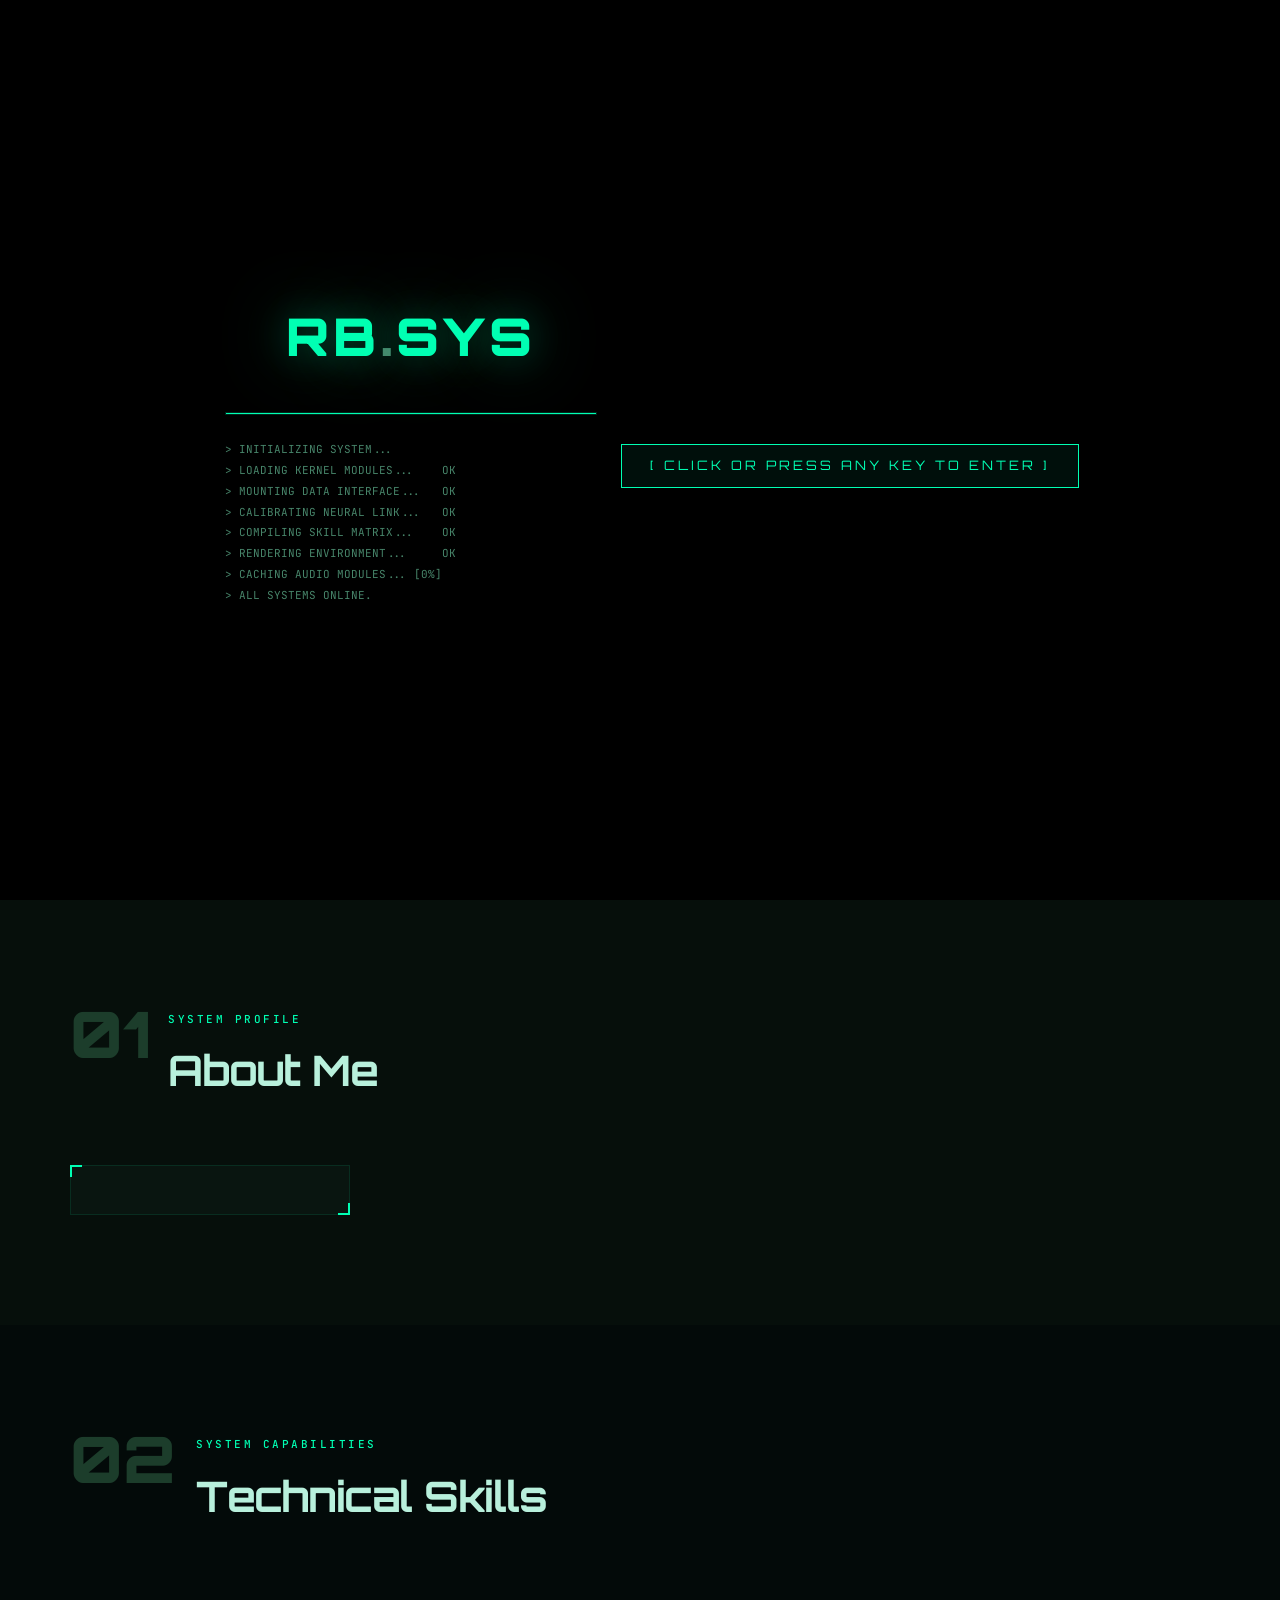
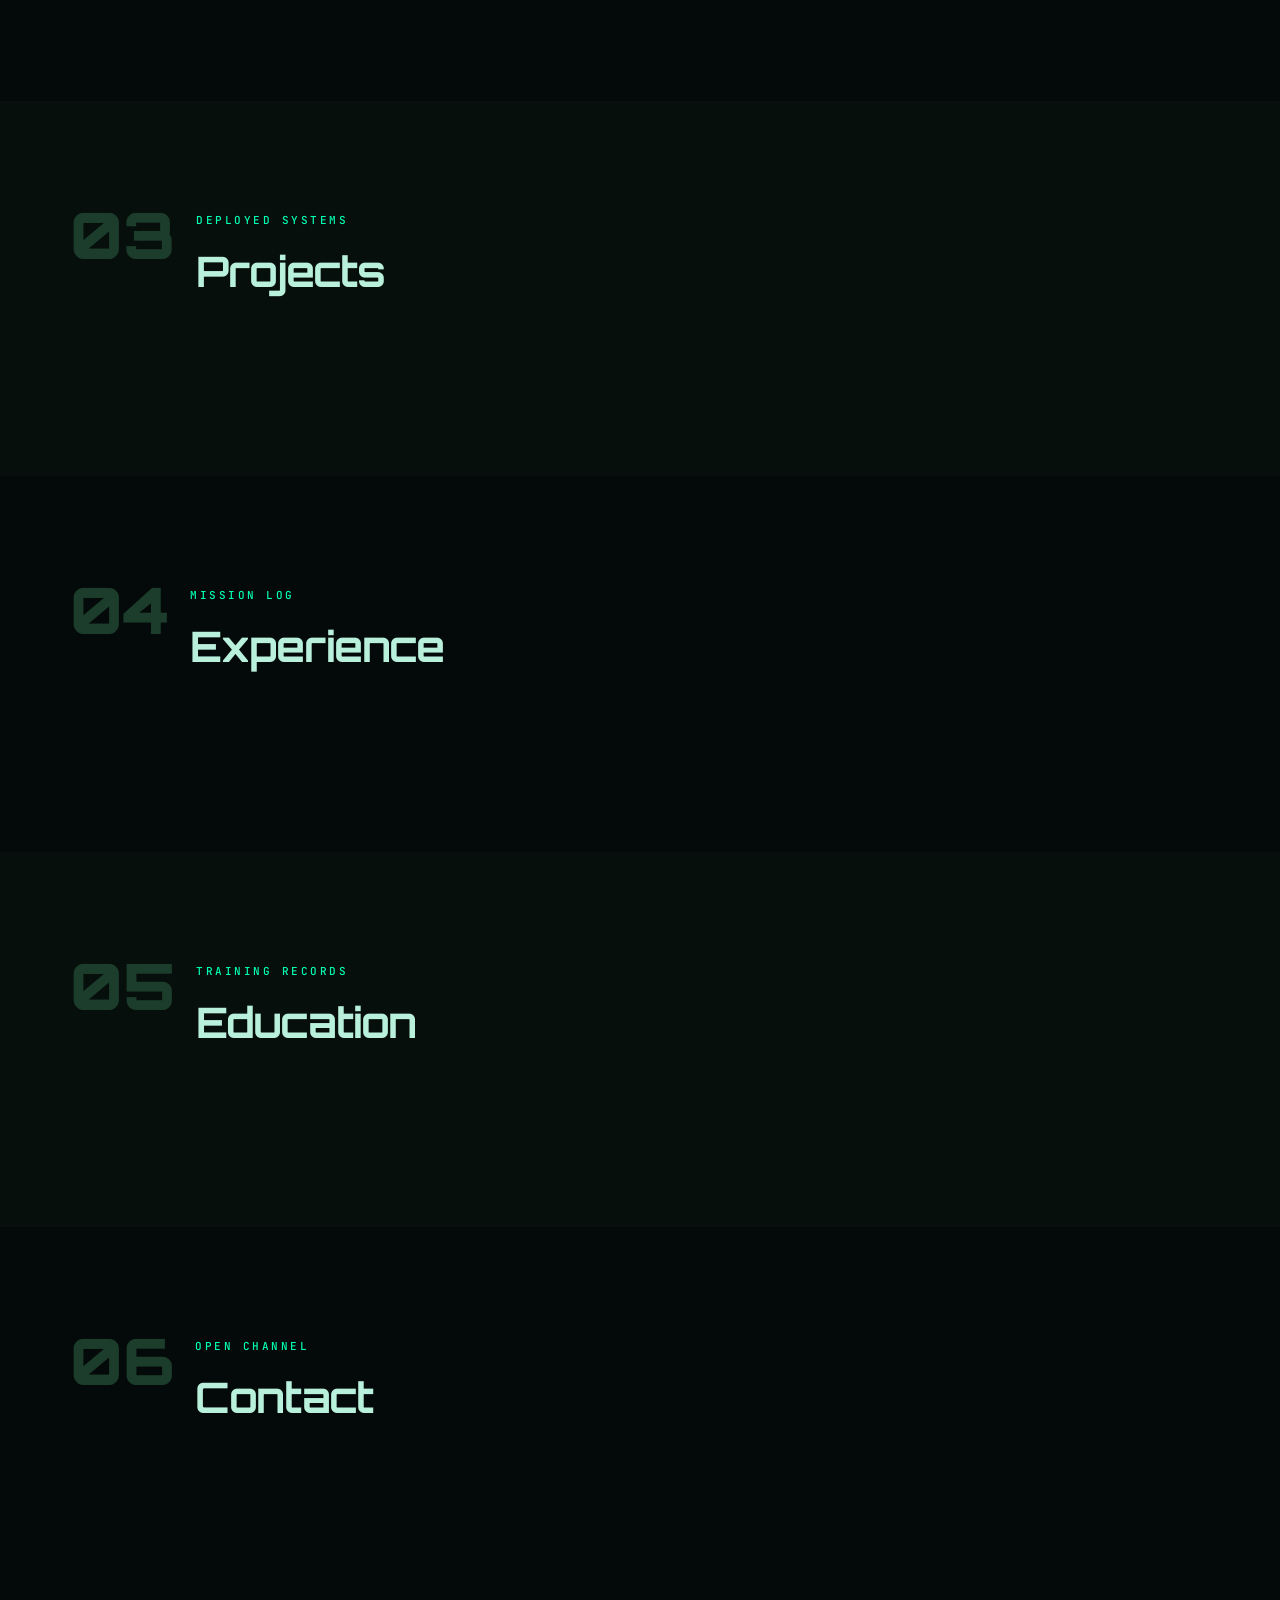
<file: index.html>
<!DOCTYPE html>
<html lang="en">
<head>
  <meta charset="UTF-8" />
    <meta name="viewport" content="width=device-width, initial-scale=1.0" />
      <meta name="description" content="Rachit Bhatt — Software Developer · Toronto, ON" />
        <title>Rachit Bhatt // SYS</title>

          <link rel="preconnect" href="https://fonts.googleapis.com" />
            <link rel="preconnect" href="https://fonts.gstatic.com" crossorigin />
              <link href="https://fonts.googleapis.com/css2?family=Orbitron:wght@400;600;700;900&family=Outfit:wght@300;400;500;600&family=JetBrains+Mono:wght@300;400;500&display=swap" rel="stylesheet" />
                <link rel="stylesheet" href="style.css" />
                </head>
                <body>

                  <!-- ═══ BOOT OVERLAY ════════════════════════════════ -->
                    <div id="boot">
                        <div class="boot-box">
                              <div class="boot-logo">RB<span>.</span>SYS</div>
                                    <div class="boot-bar-wrap"><div id="boot-bar"></div></div>
                                          <pre id="boot-log"></pre>
                                              </div>
                                                </div>

                                                  <!-- ═══ PARTICLE CANVAS ════════════════════════════ -->
                                                    <canvas id="canvas"></canvas>

                                                      <!-- ═══ NAV ════════════════════════════════════════ -->
                                                        <nav id="nav">
                                                            <div class="nav-inner">
                                                                  <a class="nav-brand" href="#hero">[ <span id="nav-name"></span> ]</a>
                                                                        <div class="nav-coord">LAT:43.65°N &nbsp;·&nbsp; LON:79.38°W</div>
                                                                              <ul id="nav-links" class="nav-links"></ul>
                                                                                    <button id="burger" class="burger" aria-label="Toggle menu">
                                                                                            <span></span><span></span><span></span>
                                                                                                  </button>
                                                                                                      </div>
                                                                                                          <div id="mobile-nav" class="mobile-nav"></div>
                                                                                                            </nav>

                                                                                                              <!-- ═══ HERO ════════════════════════════════════════ -->
                                                                                                                <section id="hero">
                                                                                                                    <div class="hero-inner">
                                                                                                                          <div id="hero-badge"  class="hero-badge"></div>
                                                                                                                                <div class="glitch-wrap">
                                                                                                                                        <h1 id="hero-name"   class="hero-name"></h1>
                                                                                                                                                <h1 id="hero-glitch" class="hero-name hero-name--glitch" aria-hidden="true"></h1>
                                                                                                                                                      </div>
                                                                                                                                                            <p  id="hero-title"  class="hero-title"></p>
                                                                                                                                                                  <div id="hero-tags"  class="hero-tags"></div>
                                                                                                                                                                        <div id="hero-ctas"  class="hero-ctas"></div>
                                                                                                                                                                              <div id="hero-stats" class="hero-stats"></div>
                                                                                                                                                                                  </div>
                                                                                                                                                                                      <div class="scanline-sweep"></div>
                                                                                                                                                                                        </section>

                                                                                                                                                                                          <!-- ═══ ABOUT ═══════════════════════════════════════ -->
                                                                                                                                                                                            <section id="about" class="section-alt">
                                                                                                                                                                                                <div class="inner">
                                                                                                                                                                                                      <header class="sec-head">
                                                                                                                                                                                                              <span class="sec-num">01</span>
                                                                                                                                                                                                                      <div>
                                                                                                                                                                                                                                <p class="sec-eyebrow">SYSTEM PROFILE</p>
                                                                                                                                                                                                                                          <h2 class="sec-title">About Me</h2>
                                                                                                                                                                                                                                                  </div>
                                                                                                                                                                                                                                                        </header>
                                                                                                                                                                                                                                                              <div class="about-grid">
                                                                                                                                                                                                                                                                      <div id="about-card" class="about-card"></div>
                                                                                                                                                                                                                                                                              <div id="about-text" class="about-text"></div>
                                                                                                                                                                                                                                                                                    </div>
                                                                                                                                                                                                                                                                                        </div>
                                                                                                                                                                                                                                                                                          </section>

                                                                                                                                                                                                                                                                                            <!-- ═══ SKILLS ══════════════════════════════════════ -->
                                                                                                                                                                                                                                                                                              <section id="skills">
                                                                                                                                                                                                                                                                                                  <div class="inner">
                                                                                                                                                                                                                                                                                                        <header class="sec-head">
                                                                                                                                                                                                                                                                                                                <span class="sec-num">02</span>
                                                                                                                                                                                                                                                                                                                        <div>
                                                                                                                                                                                                                                                                                                                                  <p class="sec-eyebrow">SYSTEM CAPABILITIES</p>
                                                                                                                                                                                                                                                                                                                                            <h2 class="sec-title">Technical Skills</h2>
                                                                                                                                                                                                                                                                                                                                                    </div>
                                                                                                                                                                                                                                                                                                                                                          </header>
                                                                                                                                                                                                                                                                                                                                                                <div id="skills-grid" class="skills-grid"></div>
                                                                                                                                                                                                                                                                                                                                                                    </div>
                                                                                                                                                                                                                                                                                                                                                                      </section>

                                                                                                                                                                                                                                                                                                                                                                        <!-- ═══ PROJECTS ════════════════════════════════════ -->
                                                                                                                                                                                                                                                                                                                                                                          <section id="projects" class="section-alt">
                                                                                                                                                                                                                                                                                                                                                                              <div class="inner">
                                                                                                                                                                                                                                                                                                                                                                                    <header class="sec-head">
                                                                                                                                                                                                                                                                                                                                                                                            <span class="sec-num">03</span>
                                                                                                                                                                                                                                                                                                                                                                                                    <div>
                                                                                                                                                                                                                                                                                                                                                                                                              <p class="sec-eyebrow">DEPLOYED SYSTEMS</p>
                                                                                                                                                                                                                                                                                                                                                                                                                        <h2 class="sec-title">Projects</h2>
                                                                                                                                                                                                                                                                                                                                                                                                                                </div>
                                                                                                                                                                                                                                                                                                                                                                                                                                      </header>
                                                                                                                                                                                                                                                                                                                                                                                                                                            <div id="projects-grid" class="projects-grid"></div>
                                                                                                                                                                                                                                                                                                                                                                                                                                                </div>
                                                                                                                                                                                                                                                                                                                                                                                                                                                  </section>

                                                                                                                                                                                                                                                                                                                                                                                                                                                    <!-- ═══ EXPERIENCE ══════════════════════════════════ -->
                                                                                                                                                                                                                                                                                                                                                                                                                                                      <section id="experience">
                                                                                                                                                                                                                                                                                                                                                                                                                                                          <div class="inner">
                                                                                                                                                                                                                                                                                                                                                                                                                                                                <header class="sec-head">
                                                                                                                                                                                                                                                                                                                                                                                                                                                                        <span class="sec-num">04</span>
                                                                                                                                                                                                                                                                                                                                                                                                                                                                                <div>
                                                                                                                                                                                                                                                                                                                                                                                                                                                                                          <p class="sec-eyebrow">MISSION LOG</p>
                                                                                                                                                                                                                                                                                                                                                                                                                                                                                                    <h2 class="sec-title">Experience</h2>
                                                                                                                                                                                                                                                                                                                                                                                                                                                                                                            </div>
                                                                                                                                                                                                                                                                                                                                                                                                                                                                                                                  </header>
                                                                                                                                                                                                                                                                                                                                                                                                                                                                                                                        <div id="timeline" class="timeline"></div>
                                                                                                                                                                                                                                                                                                                                                                                                                                                                                                                            </div>
                                                                                                                                                                                                                                                                                                                                                                                                                                                                                                                              </section>

                                                                                                                                                                                                                                                                                                                                                                                                                                                                                                                                <!-- ═══ EDUCATION ═══════════════════════════════════ -->
                                                                                                                                                                                                                                                                                                                                                                                                                                                                                                                                  <section id="education" class="section-alt">
                                                                                                                                                                                                                                                                                                                                                                                                                                                                                                                                      <div class="inner">
                                                                                                                                                                                                                                                                                                                                                                                                                                                                                                                                            <header class="sec-head">
                                                                                                                                                                                                                                                                                                                                                                                                                                                                                                                                                    <span class="sec-num">05</span>
                                                                                                                                                                                                                                                                                                                                                                                                                                                                                                                                                            <div>
                                                                                                                                                                                                                                                                                                                                                                                                                                                                                                                                                                      <p class="sec-eyebrow">TRAINING RECORDS</p>
                                                                                                                                                                                                                                                                                                                                                                                                                                                                                                                                                                                <h2 class="sec-title">Education</h2>
                                                                                                                                                                                                                                                                                                                                                                                                                                                                                                                                                                                        </div>
                                                                                                                                                                                                                                                                                                                                                                                                                                                                                                                                                                                              </header>
                                                                                                                                                                                                                                                                                                                                                                                                                                                                                                                                                                                                    <div id="edu-list" class="edu-list"></div>
                                                                                                                                                                                                                                                                                                                                                                                                                                                                                                                                                                                                        </div>
                                                                                                                                                                                                                                                                                                                                                                                                                                                                                                                                                                                                          </section>

                                                                                                                                                                                                                                                                                                                                                                                                                                                                                                                                                                                                            <!-- ═══ CONTACT ═════════════════════════════════════ -->
                                                                                                                                                                                                                                                                                                                                                                                                                                                                                                                                                                                                              <section id="contact">
                                                                                                                                                                                                                                                                                                                                                                                                                                                                                                                                                                                                                  <div class="inner">
                                                                                                                                                                                                                                                                                                                                                                                                                                                                                                                                                                                                                        <header class="sec-head">
                                                                                                                                                                                                                                                                                                                                                                                                                                                                                                                                                                                                                                <span class="sec-num">06</span>
                                                                                                                                                                                                                                                                                                                                                                                                                                                                                                                                                                                                                                        <div>
                                                                                                                                                                                                                                                                                                                                                                                                                                                                                                                                                                                                                                                  <p class="sec-eyebrow">OPEN CHANNEL</p>
                                                                                                                                                                                                                                                                                                                                                                                                                                                                                                                                                                                                                                                            <h2 class="sec-title">Contact</h2>
                                                                                                                                                                                                                                                                                                                                                                                                                                                                                                                                                                                                                                                                    </div>
                                                                                                                                                                                                                                                                                                                                                                                                                                                                                                                                                                                                                                                                          </header>
                                                                                                                                                                                                                                                                                                                                                                                                                                                                                                                                                                                                                                                                                <div id="contact-body" class="contact-body"></div>
                                                                                                                                                                                                                                                                                                                                                                                                                                                                                                                                                                                                                                                                                    </div>
                                                                                                                                                                                                                                                                                                                                                                                                                                                                                                                                                                                                                                                                                      </section>

                                                                                                                                                                                                                                                                                                                                                                                                                                                                                                                                                                                                                                                                                        <!-- ═══ FOOTER ══════════════════════════════════════ -->
                                                                                                                                                                                                                                                                                                                                                                                                                                                                                                                                                                                                                                                                                          <footer id="footer"></footer>

                                                                                                                                                                                                                                                                                                                                                                                                                                                                                                                                                                                                                                                                                            <script src="app.js"></script>
                                                                                                                                                                                                                                                                                                                                                                                                                                                                                                                                                                                                                                                                                            <script src="data.js"></script>
                                                                                                                                                                                                                                                                                                                                                                                                                                                                                                                                                                                                                                                                                            </body>
                                                                                                                                                                                                                                                                                                                                                                                                                                                                                                                                                                                                                                                                                            </html>
</file>
<file: style.css>
/* ═══════════════════════════════════════════════════════
   RACHIT BHATT · Portfolio
      style.css — Sci-Fi UI System v2.0
         ═══════════════════════════════════════════════════════ */

         /* ── Reset ───────────────────────────────────────────── */
         *, *::before, *::after { box-sizing: border-box; margin: 0; padding: 0; }
         html { scroll-behavior: smooth; }
         img, canvas { display: block; }

         /* ── Design Tokens ───────────────────────────────────── */
         :root {
           --bg:       #030A09;
             --bg-alt:   #060F0B;
               --bg-card:  #091510;

                 --neon:     #00FFB3;
                   --neon-lo:  rgba(0, 255, 179, 0.06);
                     --neon-mid: rgba(0, 255, 179, 0.15);
                       --neon-hi:  rgba(0, 255, 179, 0.38);
                         --neon-glow:rgba(0, 255, 179, 0.30);

                           --purple:   #7B2FFF;
                             --red:      #FF3A6E;

                               --txt:      #B8F0DC;
                                 --txt2:     #47856A;
                                   --txt3:     #1C3D2B;

                                     --border:   rgba(0, 255, 179, 0.10);
                                       --border-h: rgba(0, 255, 179, 0.40);

                                         --mono:  'JetBrains Mono', 'Courier New', monospace;
                                           --body:  'Outfit', system-ui, sans-serif;
                                             --disp:  'Orbitron', 'Courier New', monospace;

                                               --max: 1140px;
                                                 --r:   2px;
                                                 }

                                                 /* ── Base ────────────────────────────────────────────── */
                                                 body {
                                                   background: var(--bg);
                                                     color: var(--txt);
                                                       font-family: var(--body);
                                                         font-size: 16px;
                                                           line-height: 1.65;
                                                             overflow-x: hidden;
                                                               -webkit-font-smoothing: antialiased;
                                                               }

                                                               ::selection { background: var(--neon); color: #030A09; }
                                                               a { color: inherit; text-decoration: none; }

                                                               /* ── Scanlines ───────────────────────────────────────── */
                                                               body::before {
                                                                 content: '';
                                                                   position: fixed; inset: 0; z-index: 9000; pointer-events: none;
                                                                     background: repeating-linear-gradient(
                                                                         to bottom,
                                                                             transparent 0, transparent 3px,
                                                                                 rgba(0, 0, 0, 0.06) 3px, rgba(0, 0, 0, 0.06) 4px
                                                                                   );
                                                                                   }

                                                                                   /* ── Grid bg ─────────────────────────────────────────── */
                                                                                   body::after {
                                                                                     content: '';
                                                                                       position: fixed; inset: 0; z-index: 0; pointer-events: none;
                                                                                         background-image:
                                                                                             linear-gradient(rgba(0,255,179,0.025) 1px, transparent 1px),
                                                                                                 linear-gradient(90deg, rgba(0,255,179,0.025) 1px, transparent 1px);
                                                                                                   background-size: 50px 50px;
                                                                                                   }

                                                                                                   /* ═══════════════════════════════════════════════════════
                                                                                                      BOOT SCREEN
                                                                                                         ═══════════════════════════════════════════════════════ */
                                                                                                         #boot {
                                                                                                           position: fixed; inset: 0; z-index: 9999;
                                                                                                             background: #000;
                                                                                                               display: flex; align-items: center; justify-content: center;
                                                                                                                 transition: opacity .5s ease, visibility .5s;
                                                                                                                 }
                                                                                                                 #boot.done { opacity: 0; visibility: hidden; pointer-events: none; }

                                                                                                                 .boot-box { width: 420px; padding: 0 24px; text-align: center; }

                                                                                                                 .boot-logo {
                                                                                                                   font-family: var(--disp);
                                                                                                                     font-size: 52px; font-weight: 900; letter-spacing: 4px;
                                                                                                                       color: var(--neon);
                                                                                                                         text-shadow: 0 0 40px var(--neon-glow), 0 0 80px var(--neon-glow);
                                                                                                                           margin-bottom: 32px;
                                                                                                                             animation: flicker 4s ease-in-out infinite;
                                                                                                                             }
                                                                                                                             .boot-logo span { color: var(--txt2); }

                                                                                                                             .boot-bar-wrap {
                                                                                                                               height: 3px;
                                                                                                                                 background: var(--neon-lo); border: 1px solid var(--border);
                                                                                                                                   margin-bottom: 24px; overflow: hidden;
                                                                                                                                   }
                                                                                                                                   #boot-bar {
                                                                                                                                     height: 100%; width: 0;
                                                                                                                                       background: var(--neon);
                                                                                                                                         box-shadow: 0 0 10px var(--neon-glow);
                                                                                                                                           transition: width .08s linear;
                                                                                                                                           }

                                                                                                                                           #boot-log {
                                                                                                                                             font-family: var(--mono);
                                                                                                                                               font-size: 11px; color: var(--txt2);
                                                                                                                                                 text-align: left; line-height: 1.9; min-height: 110px;
                                                                                                                                                   white-space: pre-wrap;
                                                                                                                                                   }

                                                                                                                                                   /* ═══════════════════════════════════════════════════════
                                                                                                                                                      CANVAS
                                                                                                                                                         ═══════════════════════════════════════════════════════ */
                                                                                                                                                         #canvas {
                                                                                                                                                           position: fixed; inset: 0; z-index: 1; pointer-events: none;
                                                                                                                                                           }

                                                                                                                                                           /* ═══════════════════════════════════════════════════════
                                                                                                                                                              NAV
                                                                                                                                                                 ═══════════════════════════════════════════════════════ */
                                                                                                                                                                 #nav {
                                                                                                                                                                   position: fixed; top: 0; left: 0; right: 0; z-index: 500;
                                                                                                                                                                     transition: background .3s, border-color .3s;
                                                                                                                                                                     }
                                                                                                                                                                     #nav.scrolled {
                                                                                                                                                                       background: rgba(3,10,9,.93);
                                                                                                                                                                         backdrop-filter: blur(14px);
                                                                                                                                                                           border-bottom: 1px solid var(--border);
                                                                                                                                                                           }

                                                                                                                                                                           .nav-inner {
                                                                                                                                                                             max-width: var(--max); margin: 0 auto; padding: 18px 48px;
                                                                                                                                                                               display: flex; align-items: center; gap: 20px;
                                                                                                                                                                               }

                                                                                                                                                                               .nav-brand {
                                                                                                                                                                                 font-family: var(--disp);
                                                                                                                                                                                   font-size: 16px; font-weight: 700; letter-spacing: 2px;
                                                                                                                                                                                     color: var(--neon); white-space: nowrap;
                                                                                                                                                                                       transition: text-shadow .2s;
                                                                                                                                                                                       }
                                                                                                                                                                                       .nav-brand:hover { text-shadow: 0 0 20px var(--neon-glow); }

                                                                                                                                                                                       .nav-coord {
                                                                                                                                                                                         font-family: var(--mono);
                                                                                                                                                                                           font-size: 10px; color: var(--txt3); letter-spacing: .4px;
                                                                                                                                                                                             margin-right: auto;
                                                                                                                                                                                             }

                                                                                                                                                                                             .nav-links { list-style: none; display: flex; gap: 4px; }
                                                                                                                                                                                             .nav-links a {
                                                                                                                                                                                               font-family: var(--mono);
                                                                                                                                                                                                 font-size: 11px; letter-spacing: 1.5px; text-transform: uppercase;
                                                                                                                                                                                                   color: var(--txt2); padding: 7px 13px;
                                                                                                                                                                                                     border: 1px solid transparent; border-radius: var(--r);
                                                                                                                                                                                                       transition: color .2s, border-color .2s, text-shadow .2s;
                                                                                                                                                                                                       }
                                                                                                                                                                                                       .nav-links a:hover,
                                                                                                                                                                                                       .nav-links a.active {
                                                                                                                                                                                                         color: var(--neon);
                                                                                                                                                                                                           border-color: var(--border);
                                                                                                                                                                                                             text-shadow: 0 0 10px var(--neon-glow);
                                                                                                                                                                                                             }

                                                                                                                                                                                                             /* hamburger */
                                                                                                                                                                                                             .burger {
                                                                                                                                                                                                               display: none; flex-direction: column; gap: 5px;
                                                                                                                                                                                                                 background: none; border: none; cursor: pointer; padding: 4px; margin-left: auto;
                                                                                                                                                                                                                 }
                                                                                                                                                                                                                 .burger span {
                                                                                                                                                                                                                   display: block; width: 22px; height: 2px;
                                                                                                                                                                                                                     background: var(--txt2); border-radius: 1px;
                                                                                                                                                                                                                       transition: all .25s;
                                                                                                                                                                                                                       }
                                                                                                                                                                                                                       .burger.open span:nth-child(1) { transform: translateY(7px) rotate(45deg); }
                                                                                                                                                                                                                       .burger.open span:nth-child(2) { opacity: 0; }
                                                                                                                                                                                                                       .burger.open span:nth-child(3) { transform: translateY(-7px) rotate(-45deg); }

                                                                                                                                                                                                                       .mobile-nav {
                                                                                                                                                                                                                         display: none; flex-direction: column;
                                                                                                                                                                                                                           background: rgba(3,10,9,.97); border-bottom: 1px solid var(--border);
                                                                                                                                                                                                                           }
                                                                                                                                                                                                                           .mobile-nav.open { display: flex; }
                                                                                                                                                                                                                           .mobile-nav a {
                                                                                                                                                                                                                             padding: 15px 48px;
                                                                                                                                                                                                                               font-family: var(--mono);
                                                                                                                                                                                                                                 font-size: 12px; letter-spacing: 1.5px; text-transform: uppercase;
                                                                                                                                                                                                                                   color: var(--txt2); border-bottom: 1px solid var(--border);
                                                                                                                                                                                                                                     transition: color .2s, background .2s;
                                                                                                                                                                                                                                     }
                                                                                                                                                                                                                                     .mobile-nav a:hover { color: var(--neon); background: var(--neon-lo); }

                                                                                                                                                                                                                                     /* ═══════════════════════════════════════════════════════
                                                                                                                                                                                                                                        LAYOUT
                                                                                                                                                                                                                                           ═══════════════════════════════════════════════════════ */
                                                                                                                                                                                                                                           section { padding: 110px 48px; position: relative; z-index: 10; }
                                                                                                                                                                                                                                           .section-alt { background: var(--bg-alt); }
                                                                                                                                                                                                                                           .inner { max-width: var(--max); margin: 0 auto; }

                                                                                                                                                                                                                                           .sec-head {
                                                                                                                                                                                                                                             display: flex; align-items: flex-start; gap: 20px; margin-bottom: 60px;
                                                                                                                                                                                                                                             }
                                                                                                                                                                                                                                             .sec-num {
                                                                                                                                                                                                                                               font-family: var(--disp);
                                                                                                                                                                                                                                                 font-size: 64px; font-weight: 900;
                                                                                                                                                                                                                                                   color: var(--txt3); line-height: 1; flex-shrink: 0; margin-top: -8px;
                                                                                                                                                                                                                                                   }
                                                                                                                                                                                                                                                   .sec-eyebrow {
                                                                                                                                                                                                                                                     font-family: var(--mono);
                                                                                                                                                                                                                                                       font-size: 11px; font-weight: 500; letter-spacing: 2.5px; text-transform: uppercase;
                                                                                                                                                                                                                                                         color: var(--neon); margin-bottom: 8px;
                                                                                                                                                                                                                                                         }
                                                                                                                                                                                                                                                         .sec-title {
                                                                                                                                                                                                                                                           font-family: var(--disp);
                                                                                                                                                                                                                                                             font-size: clamp(26px, 4vw, 42px);
                                                                                                                                                                                                                                                               font-weight: 700; letter-spacing: -1px; color: var(--txt);
                                                                                                                                                                                                                                                               }

                                                                                                                                                                                                                                                               /* ═══════════════════════════════════════════════════════
                                                                                                                                                                                                                                                                  HERO
                                                                                                                                                                                                                                                                     ═══════════════════════════════════════════════════════ */
                                                                                                                                                                                                                                                                     #hero {
                                                                                                                                                                                                                                                                       min-height: 100vh;
                                                                                                                                                                                                                                                                         display: flex; align-items: center; justify-content: center;
                                                                                                                                                                                                                                                                           padding: 120px 48px 80px; overflow: hidden;
                                                                                                                                                                                                                                                                           }
                                                                                                                                                                                                                                                                           .hero-inner { text-align: center; position: relative; z-index: 10; max-width: 920px; }

                                                                                                                                                                                                                                                                           .hero-badge {
                                                                                                                                                                                                                                                                             display: inline-flex; align-items: center; gap: 10px;
                                                                                                                                                                                                                                                                               font-family: var(--mono);
                                                                                                                                                                                                                                                                                 font-size: 11px; letter-spacing: 2px; text-transform: uppercase;
                                                                                                                                                                                                                                                                                   color: var(--neon); border: 1px solid var(--border);
                                                                                                                                                                                                                                                                                     background: var(--neon-lo); padding: 7px 20px; margin-bottom: 36px;
                                                                                                                                                                                                                                                                                     }
                                                                                                                                                                                                                                                                                     .hero-badge::before {
                                                                                                                                                                                                                                                                                       content: '';
                                                                                                                                                                                                                                                                                         width: 6px; height: 6px; border-radius: 50%;
                                                                                                                                                                                                                                                                                           background: var(--neon);
                                                                                                                                                                                                                                                                                             animation: blink 1.4s ease-in-out infinite;
                                                                                                                                                                                                                                                                                             }

                                                                                                                                                                                                                                                                                             .glitch-wrap { position: relative; display: inline-block; margin-bottom: 20px; }

                                                                                                                                                                                                                                                                                             .hero-name {
                                                                                                                                                                                                                                                                                               font-family: var(--disp);
                                                                                                                                                                                                                                                                                                 font-size: clamp(54px, 11vw, 108px);
                                                                                                                                                                                                                                                                                                   font-weight: 900; line-height: .92; letter-spacing: -3px; color: var(--txt);
                                                                                                                                                                                                                                                                                                   }
                                                                                                                                                                                                                                                                                                   .hero-name em { color: var(--neon); font-style: normal; }

                                                                                                                                                                                                                                                                                                   .hero-name--glitch {
                                                                                                                                                                                                                                                                                                     position: absolute; inset: 0;
                                                                                                                                                                                                                                                                                                       color: var(--neon); opacity: 0; pointer-events: none;
                                                                                                                                                                                                                                                                                                         animation: glitch 7s ease-in-out infinite;
                                                                                                                                                                                                                                                                                                         }

                                                                                                                                                                                                                                                                                                         .hero-title {
                                                                                                                                                                                                                                                                                                           font-family: var(--mono);
                                                                                                                                                                                                                                                                                                             font-size: 15px; letter-spacing: 2px; color: var(--txt2); margin-bottom: 32px;
                                                                                                                                                                                                                                                                                                             }

                                                                                                                                                                                                                                                                                                             .hero-tags {
                                                                                                                                                                                                                                                                                                               display: flex; gap: 8px; justify-content: center; flex-wrap: wrap; margin-bottom: 44px;
                                                                                                                                                                                                                                                                                                               }
                                                                                                                                                                                                                                                                                                               .hero-tag {
                                                                                                                                                                                                                                                                                                                 font-family: var(--mono); font-size: 12px; color: var(--txt2);
                                                                                                                                                                                                                                                                                                                   border: 1px solid var(--border); padding: 5px 15px; background: var(--neon-lo);
                                                                                                                                                                                                                                                                                                                     transition: color .2s, border-color .2s;
                                                                                                                                                                                                                                                                                                                     }
                                                                                                                                                                                                                                                                                                                     .hero-tag:hover { color: var(--neon); border-color: var(--neon-hi); }

                                                                                                                                                                                                                                                                                                                     .hero-ctas {
                                                                                                                                                                                                                                                                                                                       display: flex; gap: 12px; justify-content: center; flex-wrap: wrap; margin-bottom: 72px;
                                                                                                                                                                                                                                                                                                                       }

                                                                                                                                                                                                                                                                                                                       .hero-stats {
                                                                                                                                                                                                                                                                                                                         display: flex; max-width: 500px; margin: 0 auto;
                                                                                                                                                                                                                                                                                                                           border: 1px solid var(--border); background: var(--neon-lo);
                                                                                                                                                                                                                                                                                                                           }
                                                                                                                                                                                                                                                                                                                           .stat {
                                                                                                                                                                                                                                                                                                                             flex: 1; padding: 16px 8px; text-align: center;
                                                                                                                                                                                                                                                                                                                               border-right: 1px solid var(--border);
                                                                                                                                                                                                                                                                                                                               }
                                                                                                                                                                                                                                                                                                                               .stat:last-child { border-right: none; }
                                                                                                                                                                                                                                                                                                                               .stat-val {
                                                                                                                                                                                                                                                                                                                                 font-family: var(--disp);
                                                                                                                                                                                                                                                                                                                                   font-size: 28px; font-weight: 700; color: var(--neon);
                                                                                                                                                                                                                                                                                                                                     text-shadow: 0 0 16px var(--neon-glow); line-height: 1;
                                                                                                                                                                                                                                                                                                                                     }
                                                                                                                                                                                                                                                                                                                                     .stat-label {
                                                                                                                                                                                                                                                                                                                                       font-family: var(--mono);
                                                                                                                                                                                                                                                                                                                                         font-size: 9px; letter-spacing: 1.5px; text-transform: uppercase;
                                                                                                                                                                                                                                                                                                                                           color: var(--txt3); margin-top: 6px;
                                                                                                                                                                                                                                                                                                                                           }

                                                                                                                                                                                                                                                                                                                                           .scanline-sweep {
                                                                                                                                                                                                                                                                                                                                             position: absolute; left: 0; right: 0; height: 1px;
                                                                                                                                                                                                                                                                                                                                               background: linear-gradient(90deg, transparent, var(--neon), transparent);
                                                                                                                                                                                                                                                                                                                                                 opacity: .25; pointer-events: none;
                                                                                                                                                                                                                                                                                                                                                   animation: sweep 5s ease-in-out infinite;
                                                                                                                                                                                                                                                                                                                                                   }
                                                                                                                                                                                                                                                                                                                                                   @keyframes sweep {
                                                                                                                                                                                                                                                                                                                                                     0%   { top: 0%;   opacity: 0; }
                                                                                                                                                                                                                                                                                                                                                       5%   { opacity: .25; }
                                                                                                                                                                                                                                                                                                                                                         95%  { opacity: .25; }
                                                                                                                                                                                                                                                                                                                                                           100% { top: 100%; opacity: 0; }
                                                                                                                                                                                                                                                                                                                                                           }

                                                                                                                                                                                                                                                                                                                                                           /* ═══════════════════════════════════════════════════════
                                                                                                                                                                                                                                                                                                                                                              BUTTONS
                                                                                                                                                                                                                                                                                                                                                                 ═══════════════════════════════════════════════════════ */
                                                                                                                                                                                                                                                                                                                                                                 .btn {
                                                                                                                                                                                                                                                                                                                                                                   display: inline-flex; align-items: center; gap: 8px;
                                                                                                                                                                                                                                                                                                                                                                     font-family: var(--mono); font-size: 11px;
                                                                                                                                                                                                                                                                                                                                                                       font-weight: 600; letter-spacing: 1.5px; text-transform: uppercase;
                                                                                                                                                                                                                                                                                                                                                                         padding: 12px 24px; border: none; border-radius: var(--r);
                                                                                                                                                                                                                                                                                                                                                                           cursor: pointer; transition: all .2s;
                                                                                                                                                                                                                                                                                                                                                                           }
                                                                                                                                                                                                                                                                                                                                                                           .btn-neon  { background: var(--neon); color: #030A09; font-weight: 700; }
                                                                                                                                                                                                                                                                                                                                                                           .btn-neon:hover {
                                                                                                                                                                                                                                                                                                                                                                             box-shadow: 0 0 28px var(--neon-glow);
                                                                                                                                                                                                                                                                                                                                                                               transform: translateY(-2px);
                                                                                                                                                                                                                                                                                                                                                                               }
                                                                                                                                                                                                                                                                                                                                                                               .btn-ghost {
                                                                                                                                                                                                                                                                                                                                                                                 background: transparent; color: var(--txt2); border: 1px solid var(--border);
                                                                                                                                                                                                                                                                                                                                                                                 }
                                                                                                                                                                                                                                                                                                                                                                                 .btn-ghost:hover {
                                                                                                                                                                                                                                                                                                                                                                                   border-color: var(--neon-hi); color: var(--neon);
                                                                                                                                                                                                                                                                                                                                                                                     text-shadow: 0 0 8px var(--neon-glow);
                                                                                                                                                                                                                                                                                                                                                                                     }

                                                                                                                                                                                                                                                                                                                                                                                     /* ═══════════════════════════════════════════════════════
                                                                                                                                                                                                                                                                                                                                                                                        HUD CARD — reusable card with corner brackets
                                                                                                                                                                                                                                                                                                                                                                                           ═══════════════════════════════════════════════════════ */
                                                                                                                                                                                                                                                                                                                                                                                           .hud {
                                                                                                                                                                                                                                                                                                                                                                                             position: relative;
                                                                                                                                                                                                                                                                                                                                                                                               background: var(--bg-card); border: 1px solid var(--border);
                                                                                                                                                                                                                                                                                                                                                                                                 transition: border-color .25s, transform .25s, box-shadow .25s;
                                                                                                                                                                                                                                                                                                                                                                                                 }
                                                                                                                                                                                                                                                                                                                                                                                                 .hud::before, .hud::after {
                                                                                                                                                                                                                                                                                                                                                                                                   content: ''; position: absolute;
                                                                                                                                                                                                                                                                                                                                                                                                     width: 12px; height: 12px;
                                                                                                                                                                                                                                                                                                                                                                                                       border-color: var(--neon); border-style: solid;
                                                                                                                                                                                                                                                                                                                                                                                                         transition: border-color .25s;
                                                                                                                                                                                                                                                                                                                                                                                                         }
                                                                                                                                                                                                                                                                                                                                                                                                         .hud::before { top: -1px; left: -1px; border-width: 2px 0 0 2px; }
                                                                                                                                                                                                                                                                                                                                                                                                         .hud::after  { bottom: -1px; right: -1px; border-width: 0 2px 2px 0; }
                                                                                                                                                                                                                                                                                                                                                                                                         .hud:hover {
                                                                                                                                                                                                                                                                                                                                                                                                           border-color: var(--neon-mid);
                                                                                                                                                                                                                                                                                                                                                                                                             transform: translateY(-4px);
                                                                                                                                                                                                                                                                                                                                                                                                               box-shadow: 0 12px 40px rgba(0,0,0,.45), 0 0 20px var(--neon-lo);
                                                                                                                                                                                                                                                                                                                                                                                                               }

                                                                                                                                                                                                                                                                                                                                                                                                               /* ═══════════════════════════════════════════════════════
                                                                                                                                                                                                                                                                                                                                                                                                                  ABOUT
                                                                                                                                                                                                                                                                                                                                                                                                                     ═══════════════════════════════════════════════════════ */
                                                                                                                                                                                                                                                                                                                                                                                                                     .about-grid {
                                                                                                                                                                                                                                                                                                                                                                                                                       display: grid; grid-template-columns: 280px 1fr; gap: 60px; align-items: start;
                                                                                                                                                                                                                                                                                                                                                                                                                       }

                                                                                                                                                                                                                                                                                                                                                                                                                       /* ID card — left column */
                                                                                                                                                                                                                                                                                                                                                                                                                       .about-card {
                                                                                                                                                                                                                                                                                                                                                                                                                         position: sticky; top: 100px;
                                                                                                                                                                                                                                                                                                                                                                                                                           padding: 24px 20px;
                                                                                                                                                                                                                                                                                                                                                                                                                             background: var(--bg-card); border: 1px solid var(--border);
                                                                                                                                                                                                                                                                                                                                                                                                                             }
                                                                                                                                                                                                                                                                                                                                                                                                                             .about-card::before, .about-card::after {
                                                                                                                                                                                                                                                                                                                                                                                                                               content: ''; position: absolute;
                                                                                                                                                                                                                                                                                                                                                                                                                                 width: 12px; height: 12px; border-color: var(--neon); border-style: solid;
                                                                                                                                                                                                                                                                                                                                                                                                                                 }
                                                                                                                                                                                                                                                                                                                                                                                                                                 .about-card::before { top: -1px; left: -1px; border-width: 2px 0 0 2px; }
                                                                                                                                                                                                                                                                                                                                                                                                                                 .about-card::after  { bottom: -1px; right: -1px; border-width: 0 2px 2px 0; }

                                                                                                                                                                                                                                                                                                                                                                                                                                 .id-photo {
                                                                                                                                                                                                                                                                                                                                                                                                                                   width: 100%; aspect-ratio: 1;
                                                                                                                                                                                                                                                                                                                                                                                                                                     background: var(--bg); border: 1px solid var(--border);
                                                                                                                                                                                                                                                                                                                                                                                                                                       display: flex; align-items: center; justify-content: center;
                                                                                                                                                                                                                                                                                                                                                                                                                                         position: relative; overflow: hidden; margin-bottom: 20px;
                                                                                                                                                                                                                                                                                                                                                                                                                                         }
                                                                                                                                                                                                                                                                                                                                                                                                                                         .id-monogram {
                                                                                                                                                                                                                                                                                                                                                                                                                                           font-family: var(--disp); font-size: 60px; font-weight: 900;
                                                                                                                                                                                                                                                                                                                                                                                                                                             color: var(--neon); opacity: .15;
                                                                                                                                                                                                                                                                                                                                                                                                                                             }
                                                                                                                                                                                                                                                                                                                                                                                                                                             .id-scanbar {
                                                                                                                                                                                                                                                                                                                                                                                                                                               position: absolute; left: 0; right: 0; height: 2px;
                                                                                                                                                                                                                                                                                                                                                                                                                                                 background: linear-gradient(90deg, transparent, var(--neon), transparent);
                                                                                                                                                                                                                                                                                                                                                                                                                                                   opacity: .6; animation: scanbar 2.8s ease-in-out infinite;
                                                                                                                                                                                                                                                                                                                                                                                                                                                   }
                                                                                                                                                                                                                                                                                                                                                                                                                                                   .id-note {
                                                                                                                                                                                                                                                                                                                                                                                                                                                     position: absolute; bottom: 8px;
                                                                                                                                                                                                                                                                                                                                                                                                                                                       font-family: var(--mono); font-size: 9px; color: var(--txt3); letter-spacing: 1px;
                                                                                                                                                                                                                                                                                                                                                                                                                                                       }
                                                                                                                                                                                                                                                                                                                                                                                                                                                       @keyframes scanbar { 0% { top: 0; } 100% { top: 100%; } }

                                                                                                                                                                                                                                                                                                                                                                                                                                                       .id-row { margin-bottom: 12px; }
                                                                                                                                                                                                                                                                                                                                                                                                                                                       .id-key {
                                                                                                                                                                                                                                                                                                                                                                                                                                                         font-family: var(--mono); font-size: 9px;
                                                                                                                                                                                                                                                                                                                                                                                                                                                           letter-spacing: 2px; text-transform: uppercase; color: var(--txt3); margin-bottom: 3px;
                                                                                                                                                                                                                                                                                                                                                                                                                                                           }
                                                                                                                                                                                                                                                                                                                                                                                                                                                           .id-val { font-family: var(--mono); font-size: 13px; color: var(--txt); }
                                                                                                                                                                                                                                                                                                                                                                                                                                                           .id-status {
                                                                                                                                                                                                                                                                                                                                                                                                                                                             display: inline-flex; align-items: center; gap: 6px;
                                                                                                                                                                                                                                                                                                                                                                                                                                                               font-family: var(--mono); font-size: 10px; letter-spacing: 1.5px;
                                                                                                                                                                                                                                                                                                                                                                                                                                                                 color: var(--neon); border: 1px solid var(--border);
                                                                                                                                                                                                                                                                                                                                                                                                                                                                   background: var(--neon-lo); padding: 4px 10px; margin-top: 2px;
                                                                                                                                                                                                                                                                                                                                                                                                                                                                   }
                                                                                                                                                                                                                                                                                                                                                                                                                                                                   .id-status::before {
                                                                                                                                                                                                                                                                                                                                                                                                                                                                     content: ''; width: 5px; height: 5px; border-radius: 50%;
                                                                                                                                                                                                                                                                                                                                                                                                                                                                       background: var(--neon); animation: blink 1.2s ease-in-out infinite;
                                                                                                                                                                                                                                                                                                                                                                                                                                                                       }
                                                                                                                                                                                                                                                                                                                                                                                                                                                                       .id-links { display: flex; flex-direction: column; gap: 7px; margin-top: 16px; }
                                                                                                                                                                                                                                                                                                                                                                                                                                                                       .id-link {
                                                                                                                                                                                                                                                                                                                                                                                                                                                                         font-family: var(--mono); font-size: 12px;
                                                                                                                                                                                                                                                                                                                                                                                                                                                                           color: var(--txt2); border: 1px solid var(--border);
                                                                                                                                                                                                                                                                                                                                                                                                                                                                             padding: 8px 12px; display: flex; align-items: center; gap: 8px;
                                                                                                                                                                                                                                                                                                                                                                                                                                                                               transition: color .2s, border-color .2s;
                                                                                                                                                                                                                                                                                                                                                                                                                                                                               }
                                                                                                                                                                                                                                                                                                                                                                                                                                                                               .id-link:hover { color: var(--neon); border-color: var(--neon-hi); }

                                                                                                                                                                                                                                                                                                                                                                                                                                                                               /* right column */
                                                                                                                                                                                                                                                                                                                                                                                                                                                                               .about-text p {
                                                                                                                                                                                                                                                                                                                                                                                                                                                                                 color: var(--txt2); font-size: 16px; line-height: 1.8; margin-bottom: 18px;
                                                                                                                                                                                                                                                                                                                                                                                                                                                                                 }
                                                                                                                                                                                                                                                                                                                                                                                                                                                                                 .about-text p strong { color: var(--txt); }
                                                                                                                                                                                                                                                                                                                                                                                                                                                                                 .about-terminal {
                                                                                                                                                                                                                                                                                                                                                                                                                                                                                   font-family: var(--mono); font-size: 12px; color: var(--neon);
                                                                                                                                                                                                                                                                                                                                                                                                                                                                                     background: var(--bg-card); border: 1px solid var(--border);
                                                                                                                                                                                                                                                                                                                                                                                                                                                                                       border-left: 3px solid var(--neon);
                                                                                                                                                                                                                                                                                                                                                                                                                                                                                         padding: 20px 22px; margin-bottom: 28px; line-height: 2;
                                                                                                                                                                                                                                                                                                                                                                                                                                                                                         }
                                                                                                                                                                                                                                                                                                                                                                                                                                                                                         .about-terminal .dim { color: var(--txt2); }
                                                                                                                                                                                                                                                                                                                                                                                                                                                                                         .cursor { animation: blink .9s step-end infinite; }

                                                                                                                                                                                                                                                                                                                                                                                                                                                                                         /* ═══════════════════════════════════════════════════════
                                                                                                                                                                                                                                                                                                                                                                                                                                                                                            SKILLS
                                                                                                                                                                                                                                                                                                                                                                                                                                                                                               ═══════════════════════════════════════════════════════ */
                                                                                                                                                                                                                                                                                                                                                                                                                                                                                               .skills-grid {
                                                                                                                                                                                                                                                                                                                                                                                                                                                                                                 display: grid; grid-template-columns: repeat(auto-fill, minmax(300px, 1fr)); gap: 16px;
                                                                                                                                                                                                                                                                                                                                                                                                                                                                                                 }
                                                                                                                                                                                                                                                                                                                                                                                                                                                                                                 .skill-card { padding: 24px 20px; }
                                                                                                                                                                                                                                                                                                                                                                                                                                                                                                 .skill-cat-row {
                                                                                                                                                                                                                                                                                                                                                                                                                                                                                                   display: flex; align-items: center; gap: 10px; margin-bottom: 18px;
                                                                                                                                                                                                                                                                                                                                                                                                                                                                                                   }
                                                                                                                                                                                                                                                                                                                                                                                                                                                                                                   .skill-icon { font-family: var(--mono); font-size: 16px; color: var(--neon); }
                                                                                                                                                                                                                                                                                                                                                                                                                                                                                                   .skill-cat-name {
                                                                                                                                                                                                                                                                                                                                                                                                                                                                                                     font-family: var(--mono); font-size: 10px;
                                                                                                                                                                                                                                                                                                                                                                                                                                                                                                       letter-spacing: 2px; text-transform: uppercase; color: var(--txt2);
                                                                                                                                                                                                                                                                                                                                                                                                                                                                                                       }
                                                                                                                                                                                                                                                                                                                                                                                                                                                                                                       .skill-item { margin-bottom: 12px; }
                                                                                                                                                                                                                                                                                                                                                                                                                                                                                                       .skill-row {
                                                                                                                                                                                                                                                                                                                                                                                                                                                                                                         display: flex; justify-content: space-between; align-items: center;
                                                                                                                                                                                                                                                                                                                                                                                                                                                                                                           font-family: var(--mono); font-size: 12px; color: var(--txt); margin-bottom: 5px;
                                                                                                                                                                                                                                                                                                                                                                                                                                                                                                           }
                                                                                                                                                                                                                                                                                                                                                                                                                                                                                                           .skill-pct { font-size: 11px; color: var(--txt2); }
                                                                                                                                                                                                                                                                                                                                                                                                                                                                                                           .skill-track {
                                                                                                                                                                                                                                                                                                                                                                                                                                                                                                             height: 5px; background: var(--neon-lo);
                                                                                                                                                                                                                                                                                                                                                                                                                                                                                                               border: 1px solid rgba(0,255,179,0.08); overflow: hidden;
                                                                                                                                                                                                                                                                                                                                                                                                                                                                                                               }
                                                                                                                                                                                                                                                                                                                                                                                                                                                                                                               .skill-fill {
                                                                                                                                                                                                                                                                                                                                                                                                                                                                                                                 height: 100%; width: 0;
                                                                                                                                                                                                                                                                                                                                                                                                                                                                                                                   background-color: var(--neon);
                                                                                                                                                                                                                                                                                                                                                                                                                                                                                                                     /* segmented tick marks layered on top */
                                                                                                                                                                                                                                                                                                                                                                                                                                                                                                                       background-image: repeating-linear-gradient(
                                                                                                                                                                                                                                                                                                                                                                                                                                                                                                                           90deg,
                                                                                                                                                                                                                                                                                                                                                                                                                                                                                                                               transparent 0, transparent 8px,
                                                                                                                                                                                                                                                                                                                                                                                                                                                                                                                                   rgba(3,10,9,.55) 8px, rgba(3,10,9,.55) 9px
                                                                                                                                                                                                                                                                                                                                                                                                                                                                                                                                     );
                                                                                                                                                                                                                                                                                                                                                                                                                                                                                                                                       box-shadow: 0 0 8px var(--neon-glow);
                                                                                                                                                                                                                                                                                                                                                                                                                                                                                                                                         transition: width 1.1s cubic-bezier(.17,.55,.2,1);
                                                                                                                                                                                                                                                                                                                                                                                                                                                                                                                                         }

                                                                                                                                                                                                                                                                                                                                                                                                                                                                                                                                         /* ═══════════════════════════════════════════════════════
                                                                                                                                                                                                                                                                                                                                                                                                                                                                                                                                            PROJECTS
                                                                                                                                                                                                                                                                                                                                                                                                                                                                                                                                               ═══════════════════════════════════════════════════════ */
                                                                                                                                                                                                                                                                                                                                                                                                                                                                                                                                               .projects-grid {
                                                                                                                                                                                                                                                                                                                                                                                                                                                                                                                                                 display: grid; grid-template-columns: repeat(auto-fill, minmax(480px, 1fr)); gap: 20px;
                                                                                                                                                                                                                                                                                                                                                                                                                                                                                                                                                 }
                                                                                                                                                                                                                                                                                                                                                                                                                                                                                                                                                 .project-card { padding: 28px 24px; display: flex; flex-direction: column; }
                                                                                                                                                                                                                                                                                                                                                                                                                                                                                                                                                 .project-card.featured { grid-column: 1 / -1; }

                                                                                                                                                                                                                                                                                                                                                                                                                                                                                                                                                 .project-top {
                                                                                                                                                                                                                                                                                                                                                                                                                                                                                                                                                   display: flex; justify-content: space-between; align-items: flex-start;
                                                                                                                                                                                                                                                                                                                                                                                                                                                                                                                                                     gap: 16px; margin-bottom: 16px;
                                                                                                                                                                                                                                                                                                                                                                                                                                                                                                                                                     }
                                                                                                                                                                                                                                                                                                                                                                                                                                                                                                                                                     .project-meta   { display: flex; align-items: center; gap: 12px; }
                                                                                                                                                                                                                                                                                                                                                                                                                                                                                                                                                     .project-idx    { font-family: var(--disp); font-size: 11px; color: var(--txt3); letter-spacing: 1px; }
                                                                                                                                                                                                                                                                                                                                                                                                                                                                                                                                                     .project-icon   { font-size: 22px; }
                                                                                                                                                                                                                                                                                                                                                                                                                                                                                                                                                     .project-actions { display: flex; gap: 8px; }
                                                                                                                                                                                                                                                                                                                                                                                                                                                                                                                                                     .project-btn {
                                                                                                                                                                                                                                                                                                                                                                                                                                                                                                                                                       font-family: var(--mono); font-size: 11px; letter-spacing: 1px; text-transform: uppercase;
                                                                                                                                                                                                                                                                                                                                                                                                                                                                                                                                                         color: var(--txt2); border: 1px solid var(--border); padding: 5px 13px;
                                                                                                                                                                                                                                                                                                                                                                                                                                                                                                                                                           transition: color .2s, border-color .2s;
                                                                                                                                                                                                                                                                                                                                                                                                                                                                                                                                                           }
                                                                                                                                                                                                                                                                                                                                                                                                                                                                                                                                                           .project-btn:hover { color: var(--neon); border-color: var(--neon-hi); }

                                                                                                                                                                                                                                                                                                                                                                                                                                                                                                                                                           .project-title {
                                                                                                                                                                                                                                                                                                                                                                                                                                                                                                                                                             font-family: var(--disp);
                                                                                                                                                                                                                                                                                                                                                                                                                                                                                                                                                               font-size: 20px; font-weight: 700; letter-spacing: -.5px; margin-bottom: 12px;
                                                                                                                                                                                                                                                                                                                                                                                                                                                                                                                                                               }
                                                                                                                                                                                                                                                                                                                                                                                                                                                                                                                                                               .project-desc {
                                                                                                                                                                                                                                                                                                                                                                                                                                                                                                                                                                 color: var(--txt2); font-size: 14px; line-height: 1.75; flex: 1; margin-bottom: 20px;
                                                                                                                                                                                                                                                                                                                                                                                                                                                                                                                                                                 }
                                                                                                                                                                                                                                                                                                                                                                                                                                                                                                                                                                 .project-stack { display: flex; flex-wrap: wrap; gap: 6px; }
                                                                                                                                                                                                                                                                                                                                                                                                                                                                                                                                                                 .tag {
                                                                                                                                                                                                                                                                                                                                                                                                                                                                                                                                                                   font-family: var(--mono); font-size: 11px; color: var(--txt3);
                                                                                                                                                                                                                                                                                                                                                                                                                                                                                                                                                                     border: 1px solid rgba(0,255,179,0.08); padding: 3px 10px; background: var(--bg);
                                                                                                                                                                                                                                                                                                                                                                                                                                                                                                                                                                     }

                                                                                                                                                                                                                                                                                                                                                                                                                                                                                                                                                                     /* ═══════════════════════════════════════════════════════
                                                                                                                                                                                                                                                                                                                                                                                                                                                                                                                                                                        EXPERIENCE
                                                                                                                                                                                                                                                                                                                                                                                                                                                                                                                                                                           ═══════════════════════════════════════════════════════ */
                                                                                                                                                                                                                                                                                                                                                                                                                                                                                                                                                                           .timeline { position: relative; padding-left: 28px; }
                                                                                                                                                                                                                                                                                                                                                                                                                                                                                                                                                                           .timeline::before {
                                                                                                                                                                                                                                                                                                                                                                                                                                                                                                                                                                             content: ''; position: absolute;
                                                                                                                                                                                                                                                                                                                                                                                                                                                                                                                                                                               left: 0; top: 8px; bottom: 8px; width: 1px;
                                                                                                                                                                                                                                                                                                                                                                                                                                                                                                                                                                                 background: linear-gradient(to bottom, var(--neon), transparent 90%);
                                                                                                                                                                                                                                                                                                                                                                                                                                                                                                                                                                                 }
                                                                                                                                                                                                                                                                                                                                                                                                                                                                                                                                                                                 .tl-entry { position: relative; margin-bottom: 48px; }
                                                                                                                                                                                                                                                                                                                                                                                                                                                                                                                                                                                 .tl-dot {
                                                                                                                                                                                                                                                                                                                                                                                                                                                                                                                                                                                   position: absolute; left: -34px; top: 8px;
                                                                                                                                                                                                                                                                                                                                                                                                                                                                                                                                                                                     width: 10px; height: 10px;
                                                                                                                                                                                                                                                                                                                                                                                                                                                                                                                                                                                       background: var(--neon); border: 2px solid var(--bg);
                                                                                                                                                                                                                                                                                                                                                                                                                                                                                                                                                                                         box-shadow: 0 0 10px var(--neon-glow);
                                                                                                                                                                                                                                                                                                                                                                                                                                                                                                                                                                                         }
                                                                                                                                                                                                                                                                                                                                                                                                                                                                                                                                                                                         .tl-card { padding: 26px 24px; }
                                                                                                                                                                                                                                                                                                                                                                                                                                                                                                                                                                                         .tl-period {
                                                                                                                                                                                                                                                                                                                                                                                                                                                                                                                                                                                           font-family: var(--mono); font-size: 11px;
                                                                                                                                                                                                                                                                                                                                                                                                                                                                                                                                                                                             letter-spacing: 1.5px; text-transform: uppercase;
                                                                                                                                                                                                                                                                                                                                                                                                                                                                                                                                                                                               color: var(--neon); margin-bottom: 6px;
                                                                                                                                                                                                                                                                                                                                                                                                                                                                                                                                                                                               }
                                                                                                                                                                                                                                                                                                                                                                                                                                                                                                                                                                                               .tl-badge {
                                                                                                                                                                                                                                                                                                                                                                                                                                                                                                                                                                                                 display: inline-block;
                                                                                                                                                                                                                                                                                                                                                                                                                                                                                                                                                                                                   font-family: var(--mono); font-size: 9px; letter-spacing: 2px;
                                                                                                                                                                                                                                                                                                                                                                                                                                                                                                                                                                                                     color: var(--txt3); border: 1px solid var(--border); padding: 2px 9px; margin-bottom: 14px;
                                                                                                                                                                                                                                                                                                                                                                                                                                                                                                                                                                                                     }
                                                                                                                                                                                                                                                                                                                                                                                                                                                                                                                                                                                                     .tl-role {
                                                                                                                                                                                                                                                                                                                                                                                                                                                                                                                                                                                                       font-family: var(--disp);
                                                                                                                                                                                                                                                                                                                                                                                                                                                                                                                                                                                                         font-size: 22px; font-weight: 700; letter-spacing: -.5px; margin-bottom: 4px;
                                                                                                                                                                                                                                                                                                                                                                                                                                                                                                                                                                                                         }
                                                                                                                                                                                                                                                                                                                                                                                                                                                                                                                                                                                                         .tl-company {
                                                                                                                                                                                                                                                                                                                                                                                                                                                                                                                                                                                                           font-family: var(--mono); font-size: 13px; color: var(--txt2); margin-bottom: 18px;
                                                                                                                                                                                                                                                                                                                                                                                                                                                                                                                                                                                                           }
                                                                                                                                                                                                                                                                                                                                                                                                                                                                                                                                                                                                           .tl-bullets { list-style: none; }
                                                                                                                                                                                                                                                                                                                                                                                                                                                                                                                                                                                                           .tl-bullets li {
                                                                                                                                                                                                                                                                                                                                                                                                                                                                                                                                                                                                             position: relative; padding-left: 20px;
                                                                                                                                                                                                                                                                                                                                                                                                                                                                                                                                                                                                               font-size: 14px; color: var(--txt2); margin-bottom: 8px; line-height: 1.65;
                                                                                                                                                                                                                                                                                                                                                                                                                                                                                                                                                                                                               }
                                                                                                                                                                                                                                                                                                                                                                                                                                                                                                                                                                                                               .tl-bullets li::before {
                                                                                                                                                                                                                                                                                                                                                                                                                                                                                                                                                                                                                 content: '>'; position: absolute; left: 0;
                                                                                                                                                                                                                                                                                                                                                                                                                                                                                                                                                                                                                   font-family: var(--mono); color: var(--neon); font-size: 12px; line-height: 1.65;
                                                                                                                                                                                                                                                                                                                                                                                                                                                                                                                                                                                                                   }

                                                                                                                                                                                                                                                                                                                                                                                                                                                                                                                                                                                                                   /* ═══════════════════════════════════════════════════════
                                                                                                                                                                                                                                                                                                                                                                                                                                                                                                                                                                                                                      EDUCATION
                                                                                                                                                                                                                                                                                                                                                                                                                                                                                                                                                                                                                         ═══════════════════════════════════════════════════════ */
                                                                                                                                                                                                                                                                                                                                                                                                                                                                                                                                                                                                                         .edu-list { display: flex; flex-direction: column; gap: 14px; }
                                                                                                                                                                                                                                                                                                                                                                                                                                                                                                                                                                                                                         .edu-card {
                                                                                                                                                                                                                                                                                                                                                                                                                                                                                                                                                                                                                           padding: 22px 26px;
                                                                                                                                                                                                                                                                                                                                                                                                                                                                                                                                                                                                                             display: flex; justify-content: space-between; align-items: center; gap: 20px;
                                                                                                                                                                                                                                                                                                                                                                                                                                                                                                                                                                                                                             }
                                                                                                                                                                                                                                                                                                                                                                                                                                                                                                                                                                                                                             .edu-degree { font-family: var(--disp); font-size: 15px; font-weight: 700; margin-bottom: 4px; }
                                                                                                                                                                                                                                                                                                                                                                                                                                                                                                                                                                                                                             .edu-field  { font-size: 14px; color: var(--txt); margin-bottom: 6px; }
                                                                                                                                                                                                                                                                                                                                                                                                                                                                                                                                                                                                                             .edu-school { font-family: var(--mono); font-size: 12px; color: var(--txt2); }
                                                                                                                                                                                                                                                                                                                                                                                                                                                                                                                                                                                                                             .edu-period {
                                                                                                                                                                                                                                                                                                                                                                                                                                                                                                                                                                                                                               font-family: var(--mono); font-size: 12px; color: var(--txt3);
                                                                                                                                                                                                                                                                                                                                                                                                                                                                                                                                                                                                                                 text-align: right; flex-shrink: 0; white-space: nowrap;
                                                                                                                                                                                                                                                                                                                                                                                                                                                                                                                                                                                                                                 }

                                                                                                                                                                                                                                                                                                                                                                                                                                                                                                                                                                                                                                 /* ═══════════════════════════════════════════════════════
                                                                                                                                                                                                                                                                                                                                                                                                                                                                                                                                                                                                                                    CONTACT
                                                                                                                                                                                                                                                                                                                                                                                                                                                                                                                                                                                                                                       ═══════════════════════════════════════════════════════ */
                                                                                                                                                                                                                                                                                                                                                                                                                                                                                                                                                                                                                                       .contact-body { max-width: 700px; }
                                                                                                                                                                                                                                                                                                                                                                                                                                                                                                                                                                                                                                       .contact-term {
                                                                                                                                                                                                                                                                                                                                                                                                                                                                                                                                                                                                                                         font-family: var(--mono); font-size: 13px; color: var(--neon);
                                                                                                                                                                                                                                                                                                                                                                                                                                                                                                                                                                                                                                           background: var(--bg-card); border: 1px solid var(--border);
                                                                                                                                                                                                                                                                                                                                                                                                                                                                                                                                                                                                                                             border-left: 3px solid var(--neon);
                                                                                                                                                                                                                                                                                                                                                                                                                                                                                                                                                                                                                                               padding: 24px 26px; margin-bottom: 36px; line-height: 2;
                                                                                                                                                                                                                                                                                                                                                                                                                                                                                                                                                                                                                                               }
                                                                                                                                                                                                                                                                                                                                                                                                                                                                                                                                                                                                                                               .contact-term .dim { color: var(--txt2); }

                                                                                                                                                                                                                                                                                                                                                                                                                                                                                                                                                                                                                                               .contact-links { display: flex; gap: 12px; flex-wrap: wrap; margin-bottom: 44px; }
                                                                                                                                                                                                                                                                                                                                                                                                                                                                                                                                                                                                                                               .contact-link {
                                                                                                                                                                                                                                                                                                                                                                                                                                                                                                                                                                                                                                                 display: inline-flex; align-items: center; gap: 8px;
                                                                                                                                                                                                                                                                                                                                                                                                                                                                                                                                                                                                                                                   font-family: var(--mono); font-size: 12px; letter-spacing: 1px; text-transform: uppercase;
                                                                                                                                                                                                                                                                                                                                                                                                                                                                                                                                                                                                                                                     color: var(--txt2); border: 1px solid var(--border);
                                                                                                                                                                                                                                                                                                                                                                                                                                                                                                                                                                                                                                                       background: var(--bg-card); padding: 13px 24px;
                                                                                                                                                                                                                                                                                                                                                                                                                                                                                                                                                                                                                                                         transition: color .2s, border-color .2s, box-shadow .2s;
                                                                                                                                                                                                                                                                                                                                                                                                                                                                                                                                                                                                                                                         }
                                                                                                                                                                                                                                                                                                                                                                                                                                                                                                                                                                                                                                                         .contact-link:hover {
                                                                                                                                                                                                                                                                                                                                                                                                                                                                                                                                                                                                                                                           color: var(--neon); border-color: var(--neon-hi);
                                                                                                                                                                                                                                                                                                                                                                                                                                                                                                                                                                                                                                                             box-shadow: 0 0 20px var(--neon-lo);
                                                                                                                                                                                                                                                                                                                                                                                                                                                                                                                                                                                                                                                             }
                                                                                                                                                                                                                                                                                                                                                                                                                                                                                                                                                                                                                                                             .contact-email {
                                                                                                                                                                                                                                                                                                                                                                                                                                                                                                                                                                                                                                                               font-family: var(--disp);
                                                                                                                                                                                                                                                                                                                                                                                                                                                                                                                                                                                                                                                                 font-size: clamp(16px, 3vw, 28px); font-weight: 700;
                                                                                                                                                                                                                                                                                                                                                                                                                                                                                                                                                                                                                                                                   color: var(--txt); border-bottom: 2px solid var(--neon); padding-bottom: 4px;
                                                                                                                                                                                                                                                                                                                                                                                                                                                                                                                                                                                                                                                                     transition: color .2s, text-shadow .2s;
                                                                                                                                                                                                                                                                                                                                                                                                                                                                                                                                                                                                                                                                     }
                                                                                                                                                                                                                                                                                                                                                                                                                                                                                                                                                                                                                                                                     .contact-email:hover { color: var(--neon); text-shadow: 0 0 20px var(--neon-glow); }

                                                                                                                                                                                                                                                                                                                                                                                                                                                                                                                                                                                                                                                                     /* ═══════════════════════════════════════════════════════
                                                                                                                                                                                                                                                                                                                                                                                                                                                                                                                                                                                                                                                                        FOOTER
                                                                                                                                                                                                                                                                                                                                                                                                                                                                                                                                                                                                                                                                           ═══════════════════════════════════════════════════════ */
                                                                                                                                                                                                                                                                                                                                                                                                                                                                                                                                                                                                                                                                           footer {
                                                                                                                                                                                                                                                                                                                                                                                                                                                                                                                                                                                                                                                                             background: var(--bg); border-top: 1px solid var(--border);
                                                                                                                                                                                                                                                                                                                                                                                                                                                                                                                                                                                                                                                                               padding: 22px 48px; z-index: 10; position: relative;
                                                                                                                                                                                                                                                                                                                                                                                                                                                                                                                                                                                                                                                                                 display: flex; justify-content: space-between; align-items: center;
                                                                                                                                                                                                                                                                                                                                                                                                                                                                                                                                                                                                                                                                                   flex-wrap: wrap; gap: 10px;
                                                                                                                                                                                                                                                                                                                                                                                                                                                                                                                                                                                                                                                                                   }
                                                                                                                                                                                                                                                                                                                                                                                                                                                                                                                                                                                                                                                                                   .ft { font-family: var(--mono); font-size: 11px; color: var(--txt3); letter-spacing: .4px; }
                                                                                                                                                                                                                                                                                                                                                                                                                                                                                                                                                                                                                                                                                   .ft span { color: var(--neon); }

                                                                                                                                                                                                                                                                                                                                                                                                                                                                                                                                                                                                                                                                                   /* ═══════════════════════════════════════════════════════
                                                                                                                                                                                                                                                                                                                                                                                                                                                                                                                                                                                                                                                                                      SCROLL REVEAL
                                                                                                                                                                                                                                                                                                                                                                                                                                                                                                                                                                                                                                                                                         ═══════════════════════════════════════════════════════ */
                                                                                                                                                                                                                                                                                                                                                                                                                                                                                                                                                                                                                                                                                         .reveal {
                                                                                                                                                                                                                                                                                                                                                                                                                                                                                                                                                                                                                                                                                           opacity: 0; transform: translateY(22px);
                                                                                                                                                                                                                                                                                                                                                                                                                                                                                                                                                                                                                                                                                             transition: opacity .6s ease, transform .6s ease;
                                                                                                                                                                                                                                                                                                                                                                                                                                                                                                                                                                                                                                                                                             }
                                                                                                                                                                                                                                                                                                                                                                                                                                                                                                                                                                                                                                                                                             .reveal.in { opacity: 1; transform: none; }

                                                                                                                                                                                                                                                                                                                                                                                                                                                                                                                                                                                                                                                                                             /* ═══════════════════════════════════════════════════════
                                                                                                                                                                                                                                                                                                                                                                                                                                                                                                                                                                                                                                                                                                ANIMATIONS
                                                                                                                                                                                                                                                                                                                                                                                                                                                                                                                                                                                                                                                                                                   ═══════════════════════════════════════════════════════ */
                                                                                                                                                                                                                                                                                                                                                                                                                                                                                                                                                                                                                                                                                                   @keyframes blink   { 0%,100%{opacity:1} 50%{opacity:0} }
                                                                                                                                                                                                                                                                                                                                                                                                                                                                                                                                                                                                                                                                                                   @keyframes flicker { 0%,93%,100%{opacity:1} 94%{opacity:.5} 96%{opacity:.9} 98%{opacity:.3} }
                                                                                                                                                                                                                                                                                                                                                                                                                                                                                                                                                                                                                                                                                                   @keyframes glitch  {
                                                                                                                                                                                                                                                                                                                                                                                                                                                                                                                                                                                                                                                                                                     0%,82%,100% { opacity:0; clip-path:none; transform:none; }
                                                                                                                                                                                                                                                                                                                                                                                                                                                                                                                                                                                                                                                                                                       83% { opacity:.8; clip-path:polygon(0 18%,100% 18%,100% 42%,0 42%); transform:translate(-4px, 2px); color:var(--red); }
                                                                                                                                                                                                                                                                                                                                                                                                                                                                                                                                                                                                                                                                                                         84% { opacity:0; }
                                                                                                                                                                                                                                                                                                                                                                                                                                                                                                                                                                                                                                                                                                           85% { opacity:.7; clip-path:polygon(0 62%,100% 62%,100% 80%,0 80%); transform:translate(4px,-2px); color:var(--neon); }
                                                                                                                                                                                                                                                                                                                                                                                                                                                                                                                                                                                                                                                                                                             86% { opacity:0; }
                                                                                                                                                                                                                                                                                                                                                                                                                                                                                                                                                                                                                                                                                                               87% { opacity:.6; clip-path:polygon(0 8%,100% 8%,100% 28%,0 28%); transform:translate(-2px,3px); color:var(--purple); }
                                                                                                                                                                                                                                                                                                                                                                                                                                                                                                                                                                                                                                                                                                                 88% { opacity:0; }
                                                                                                                                                                                                                                                                                                                                                                                                                                                                                                                                                                                                                                                                                                                 }

                                                                                                                                                                                                                                                                                                                                                                                                                                                                                                                                                                                                                                                                                                                 /* ═══════════════════════════════════════════════════════
                                                                                                                                                                                                                                                                                                                                                                                                                                                                                                                                                                                                                                                                                                                    RESPONSIVE
                                                                                                                                                                                                                                                                                                                                                                                                                                                                                                                                                                                                                                                                                                                       ═══════════════════════════════════════════════════════ */
                                                                                                                                                                                                                                                                                                                                                                                                                                                                                                                                                                                                                                                                                                                       @media (max-width: 900px) {
                                                                                                                                                                                                                                                                                                                                                                                                                                                                                                                                                                                                                                                                                                                         section { padding: 80px 24px; }
                                                                                                                                                                                                                                                                                                                                                                                                                                                                                                                                                                                                                                                                                                                           .nav-inner { padding: 16px 24px; }
                                                                                                                                                                                                                                                                                                                                                                                                                                                                                                                                                                                                                                                                                                                             .nav-links, .nav-coord { display: none; }
                                                                                                                                                                                                                                                                                                                                                                                                                                                                                                                                                                                                                                                                                                                               .burger { display: flex; }
                                                                                                                                                                                                                                                                                                                                                                                                                                                                                                                                                                                                                                                                                                                                 footer { padding: 18px 24px; }
                                                                                                                                                                                                                                                                                                                                                                                                                                                                                                                                                                                                                                                                                                                                   .about-grid { grid-template-columns: 1fr; gap: 36px; }
                                                                                                                                                                                                                                                                                                                                                                                                                                                                                                                                                                                                                                                                                                                                     .about-card { position: static; }
                                                                                                                                                                                                                                                                                                                                                                                                                                                                                                                                                                                                                                                                                                                                       .projects-grid { grid-template-columns: 1fr; }
                                                                                                                                                                                                                                                                                                                                                                                                                                                                                                                                                                                                                                                                                                                                         .project-card.featured { grid-column: 1; }
                                                                                                                                                                                                                                                                                                                                                                                                                                                                                                                                                                                                                                                                                                                                           .sec-num { font-size: 44px; }
                                                                                                                                                                                                                                                                                                                                                                                                                                                                                                                                                                                                                                                                                                                                           }
                                                                                                                                                                                                                                                                                                                                                                                                                                                                                                                                                                                                                                                                                                                                           @media (max-width: 600px) {
                                                                                                                                                                                                                                                                                                                                                                                                                                                                                                                                                                                                                                                                                                                                             .hero-stats { flex-wrap: wrap; }
                                                                                                                                                                                                                                                                                                                                                                                                                                                                                                                                                                                                                                                                                                                                               .stat { min-width: 90px; }
                                                                                                                                                                                                                                                                                                                                                                                                                                                                                                                                                                                                                                                                                                                                                 .edu-card { flex-direction: column; align-items: flex-start; }
                                                                                                                                                                                                                                                                                                                                                                                                                                                                                                                                                                                                                                                                                                                                                 }
</file>
